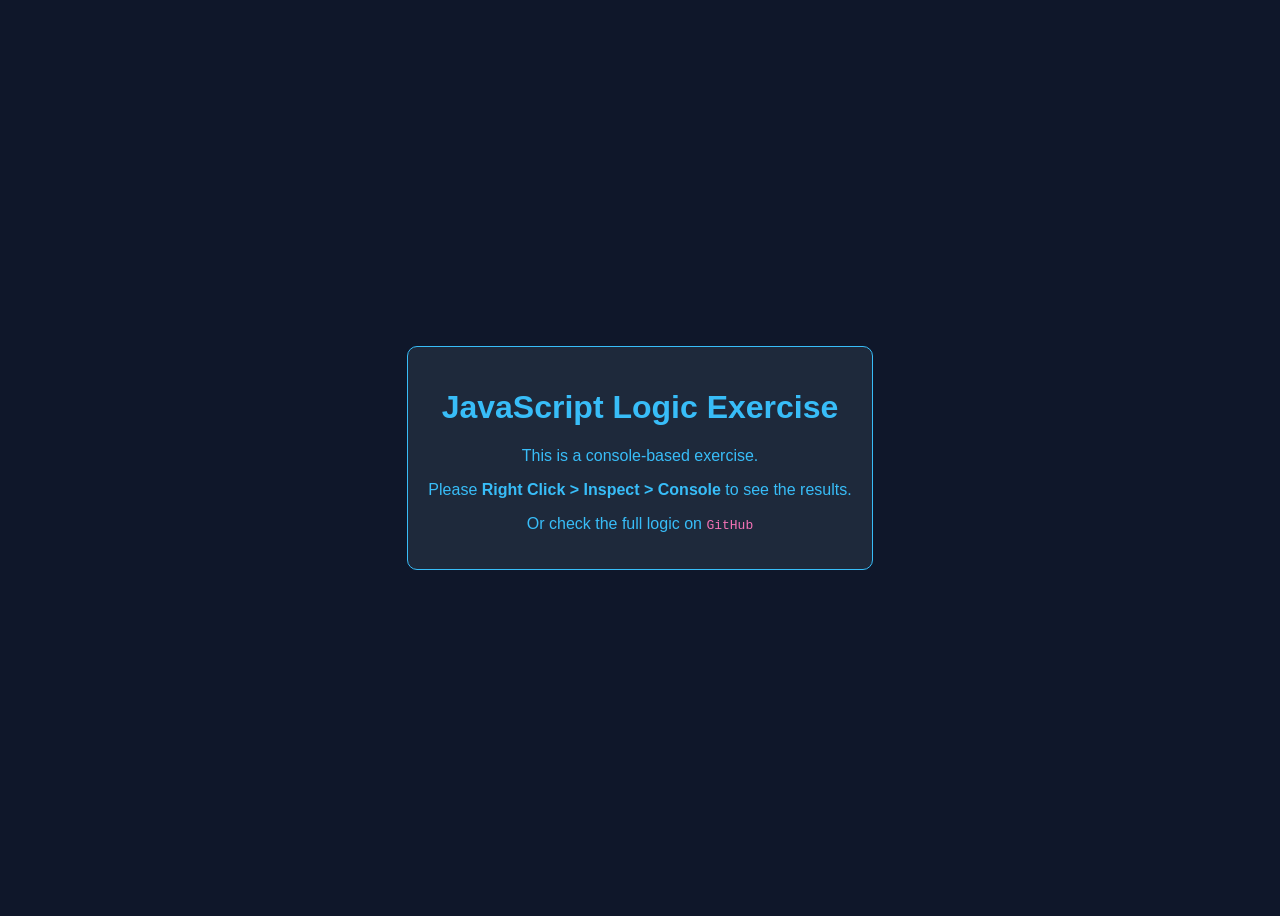
<file: 01-variables-and-conditionals/index.html>
<!DOCTYPE html>
<html lang="en">
<head>
    <meta charset="UTF-8">
    <title>JS Logic Result</title>
    <style>
        body { background: #0f172a; color: #38bdf8; display: flex; flex-direction: column; align-items: center; justify-content: center; height: 100vh; font-family: sans-serif; text-align: center; }
        .info { border: 1px solid #38bdf8; padding: 20px; border-radius: 10px; background: #1e293b; }
        code { color: #f472b6; }
    </style>
</head>
<body>
    <div class="info">
        <h1>JavaScript Logic Exercise</h1>
        <p>This is a console-based exercise.</p>
        <p>Please <strong>Right Click > Inspect > Console</strong> to see the results.</p>
        <p>Or check the full logic on <code>GitHub</code></p>
    </div>
    <script src="script.js"></script>
</body>
</html>
</file>
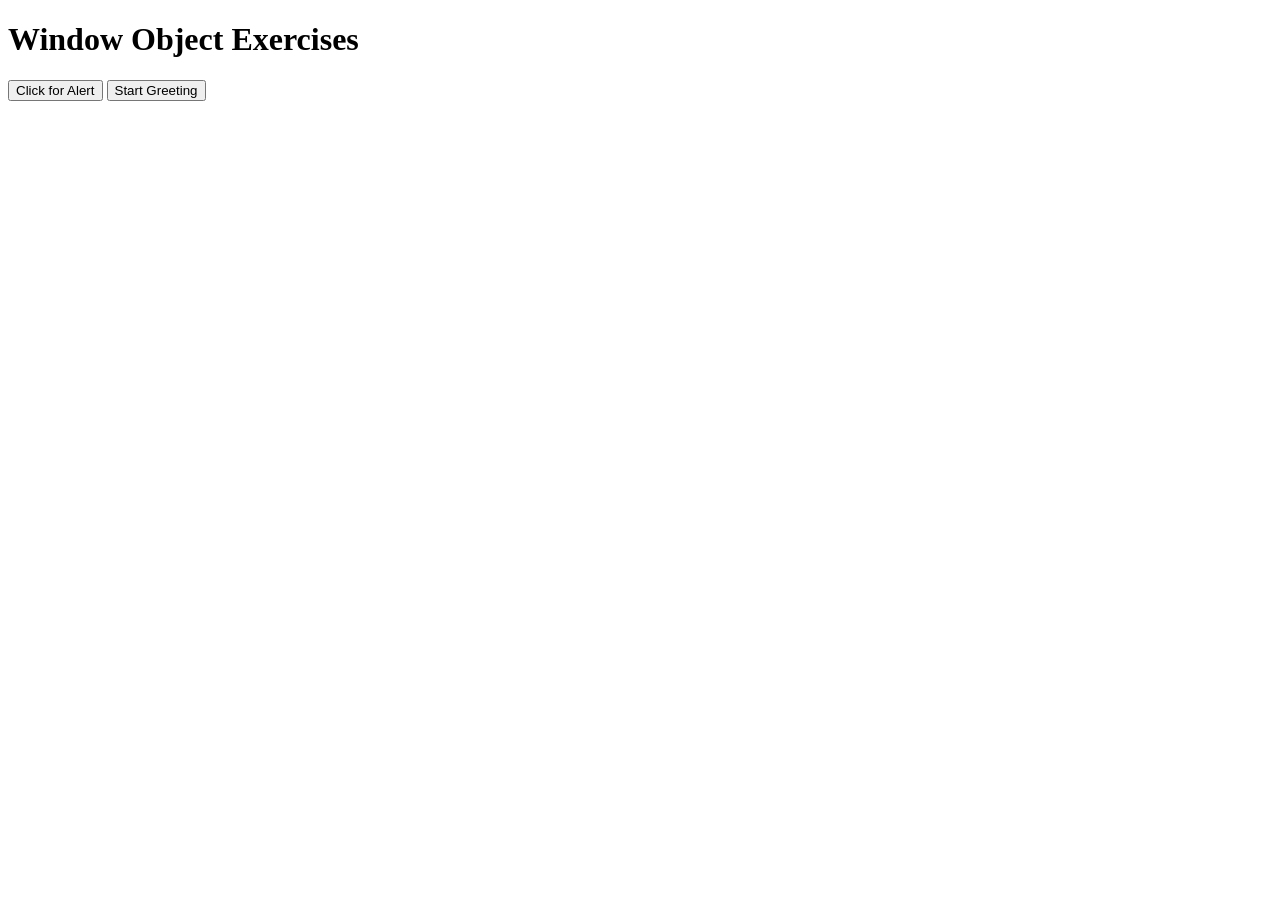
<file: 06-Window-Object/index.html>
<!DOCTYPE html>
<html lang="en">
<head>
    <meta charset="UTF-8">
    <title>Exercise 6: Window Object</title>
</head>
<body>
    <h1>Window Object Exercises</h1>
    
    <button id="alertBtn">Click for Alert</button>
    

    <button id="greetBtn">Start Greeting</button>

    <script src="script.js"></script>
</body>
</html>
</file>
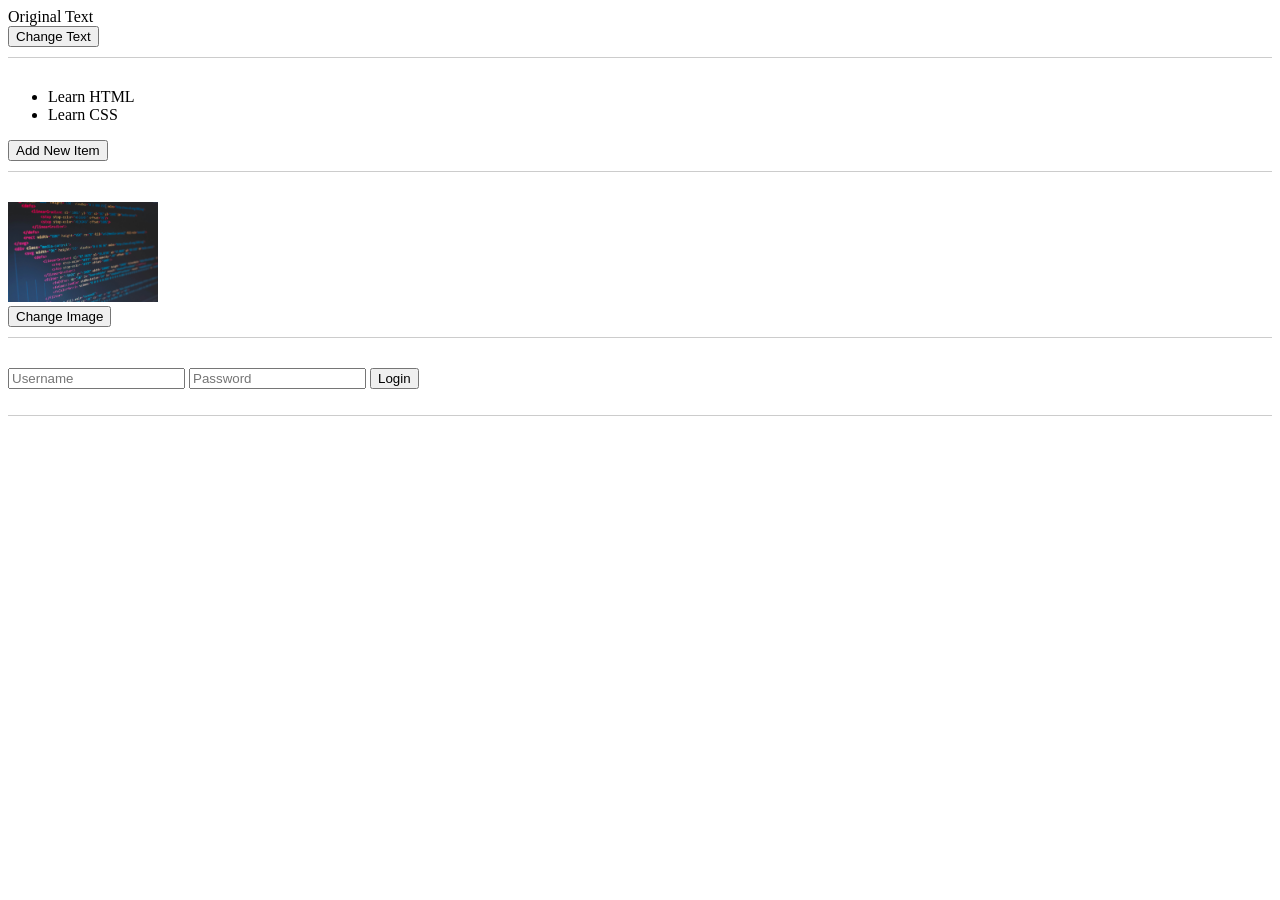
<file: 07-DOM-Manipulation/index.html>
<!DOCTYPE html>
<html lang="en">
<head>
    <meta charset="UTF-8">
    <title>Exercise 7: DOM Master</title>
    <style>
        .container { margin-bottom: 30px; border-bottom: 1px solid #ccc; padding-bottom: 10px; }
        .error { color: red; }
        .success { color: green; }
    </style>
</head>
<body>

    <div class="container">
        <div id="textContainer">Original Text</div>
        <button id="changeTextBtn">Change Text</button>
    </div>


    <div class="container">
        <ul id="todoList">
            <li>Learn HTML</li>
            <li>Learn CSS</li>
        </ul>
        <button id="addTodoBtn">Add New Item</button>
    </div>

 
    <div class="container">
        <img id="myImage" src="images/florian-olivo-4hbJ-eymZ1o-unsplash.jpg" alt="Placeholder" width="150">
        <br>
        <button id="changeImageBtn">Change Image</button>
    </div>

 
    <div class="container">
        <form id="loginForm">
            <input type="text" id="username" placeholder="Username" required>
            <input type="password" id="password" placeholder="Password" required>
            <button type="submit">Login</button>
        </form>
        <p id="loginMessage"></p>
    </div>

    <script src="script.js"></script>
</body>
</html>
</file>
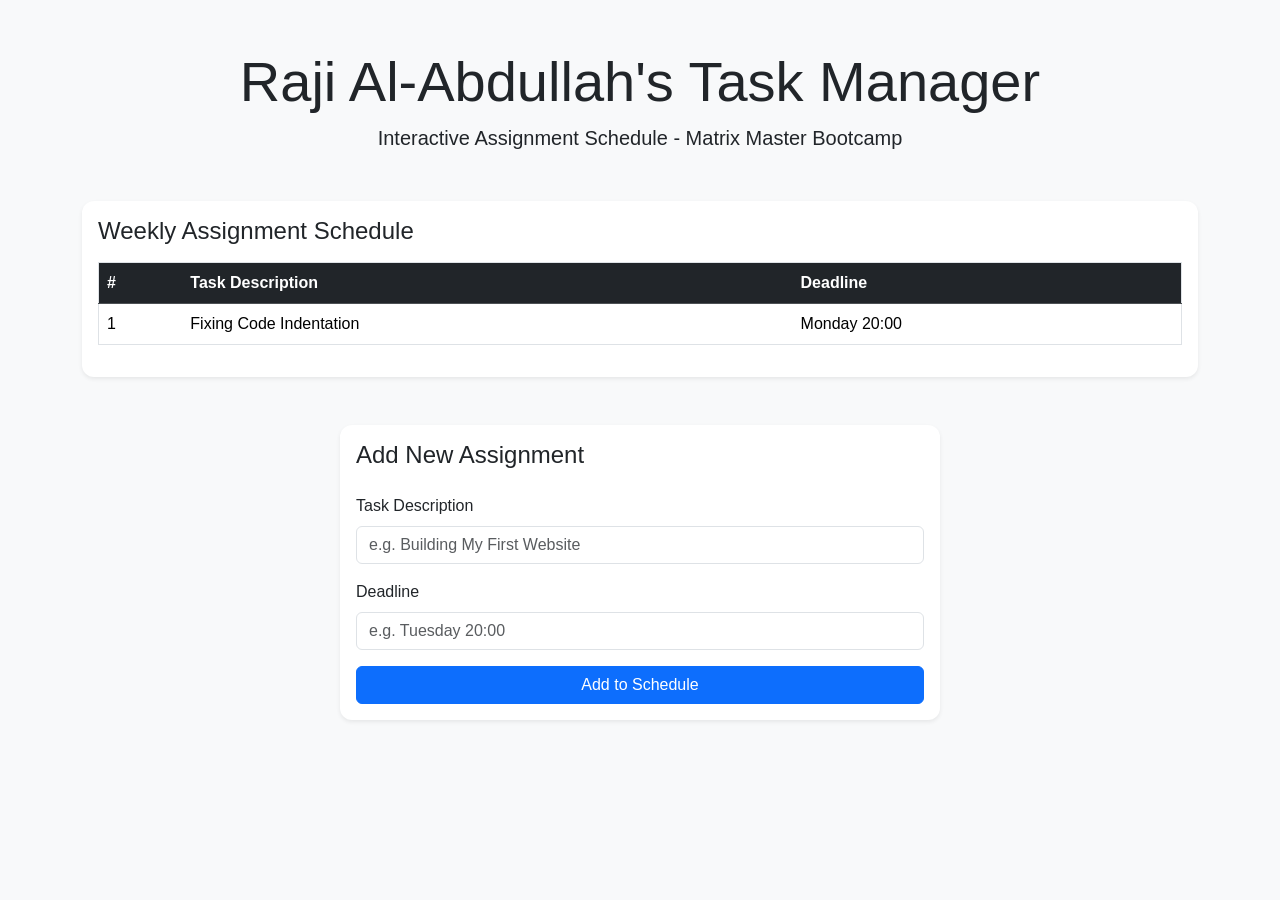
<file: 08-Bring-everything-together/index.html>
<!DOCTYPE html>
<html lang="en">
<head>
    <meta charset="UTF-8">
    <meta name="viewport" content="width=device-width, initial-scale=1.0">
    <title>Raji's Interactive Project</title>
    <link href="https://cdn.jsdelivr.net/npm/bootstrap@5.3.0/dist/css/bootstrap.min.css" rel="stylesheet">
    <link rel="stylesheet" href="style.css">
</head>
<body class="bg-light">

    <div class="container py-5">
        <header class="text-center mb-5">
            <h1 class="display-4">Raji Al-Abdullah's Task Manager</h1>
            <p class="lead">Interactive Assignment Schedule - Matrix Master Bootcamp</p>
        </header>

        <div class="card shadow-sm mb-5">
            <div class="card-body">
                <h2 class="card-title h4 mb-3">Weekly Assignment Schedule</h2>
                <table class="table table-hover border">
                    <thead class="table-dark">
                        <tr>
                            <th>#</th>
                            <th>Task Description</th>
                            <th>Deadline</th>
                        </tr>
                    </thead>
                    <tbody id="assignmentTable">
                        <tr>
                            <td>1</td>
                            <td>Fixing Code Indentation</td>
                            <td>Monday 20:00</td>
                        </tr>
                    </tbody>
                </table>
            </div>
        </div>

        <div class="card shadow-sm mx-auto" style="max-width: 600px;">
            <div class="card-body">
                <h2 class="card-title h4 mb-4">Add New Assignment</h2>
                <form id="assignmentForm">
                    <div class="mb-3">
                        <label for="taskInput" class="form-label">Task Description</label>
                        <input type="text" id="taskInput" class="form-control" placeholder="e.g. Building My First Website" required>
                    </div>
                    <div class="mb-3">
                        <label for="deadlineInput" class="form-label">Deadline</label>
                        <input type="text" id="deadlineInput" class="form-control" placeholder="e.g. Tuesday 20:00" required>
                    </div>
                    <button type="submit" class="btn btn-primary w-100">Add to Schedule</button>
                </form>
            </div>
        </div>
    </div>

    <script src="script.js"></script>
</body>
</html>
</file>
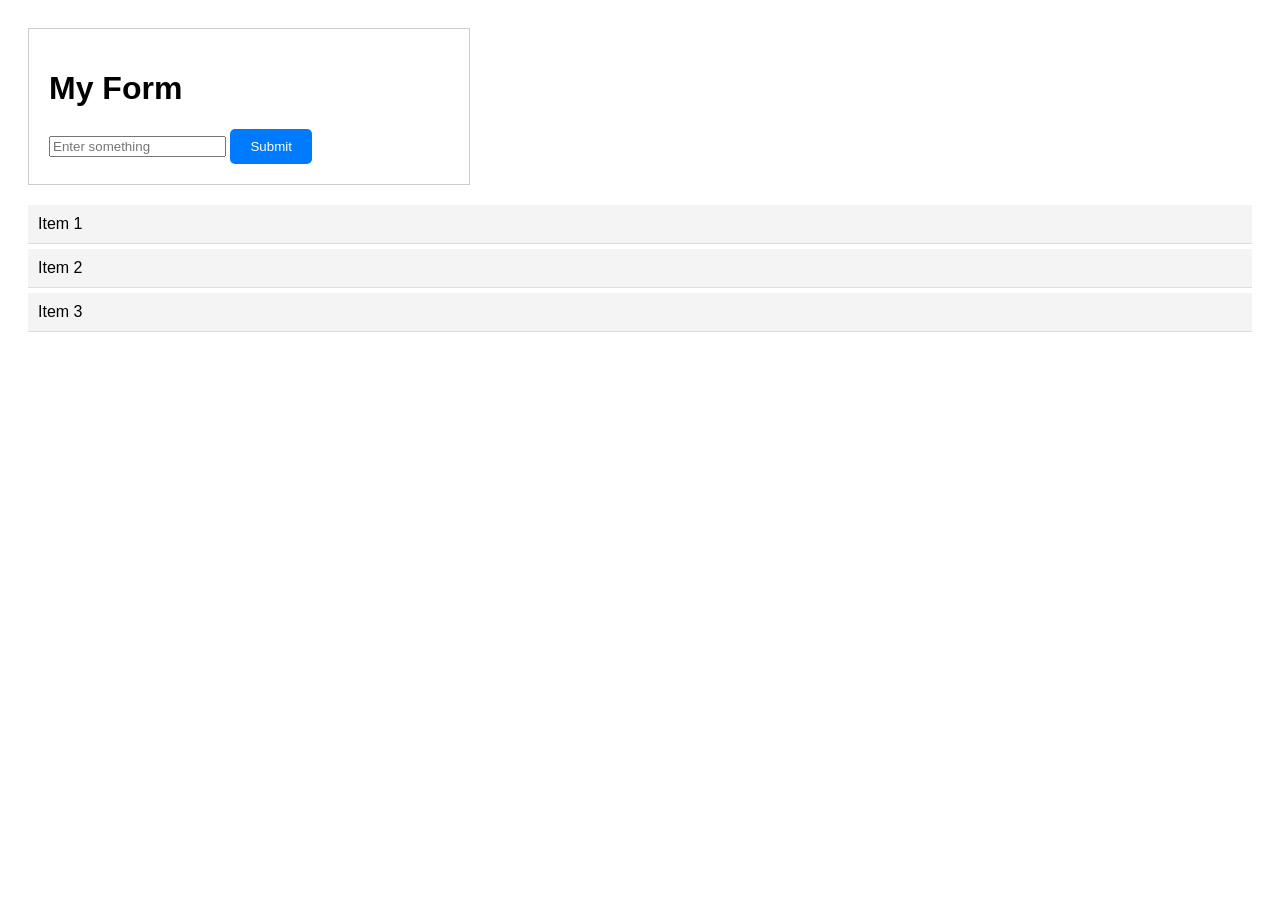
<file: 09-DOM-Manipulation/index.html>
<!DOCTYPE html>
<html lang="en">
<head>
    <meta charset="UTF-8">
    <meta name="viewport" content="width=device-width, initial-scale=1.0">
    <title>Assignment 2: DOM Manipulation</title>
    <link rel="stylesheet" href="style.css">
</head>
<body>

    <form id="my-form">
        <h1>My Form</h1>
        <input type="text" placeholder="Enter something" id="user-input">
        <button type="submit" class="btn">Submit</button>
    </form>

    <ul class="items">
        <li>Item 1</li>
        <li>Item 2</li>
        <li>Item 3</li>
    </ul>

    <script src="script.js"></script>
</body>
</html>
</file>
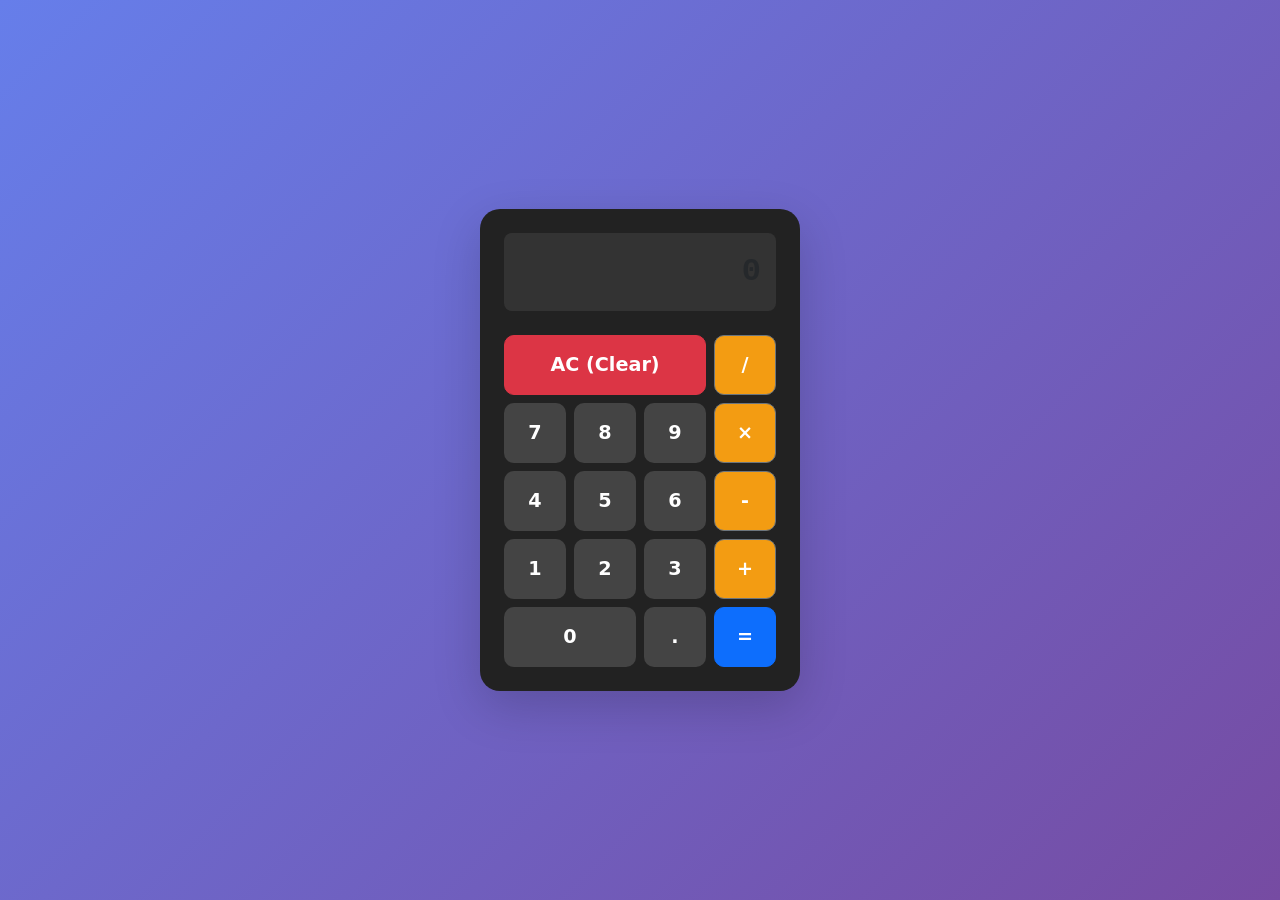
<file: 10-The-Calculator/index.html>
<!DOCTYPE html>
<html lang="en">
<head>
    <meta charset="UTF-8">
    <meta name="viewport" content="width=device-width, initial-scale=1.0">
    <title>Modern JS Calculator</title>
    <link href="https://cdn.jsdelivr.net/npm/bootstrap@5.3.0/dist/css/bootstrap.min.css" rel="stylesheet">
    <link rel="stylesheet" href="style.css">
</head>
<body class="d-flex align-items-center justify-content-center vh-100">

    <div class="calculator-card shadow-lg p-4">
        <input type="text" id="display" class="form-control form-control-lg mb-4 text-end" readonly placeholder="0">
        
        <div class="row g-2">
            <div class="col-9"><button class="btn btn-danger w-100" onclick="clearDisplay()">AC (Clear)</button></div>
            <div class="col-3"><button class="btn btn-secondary w-100 op-btn" onclick="appendToDisplay('/')">/</button></div>

            <div class="col-3"><button class="btn btn-light w-100" onclick="appendToDisplay('7')">7</button></div>
            <div class="col-3"><button class="btn btn-light w-100" onclick="appendToDisplay('8')">8</button></div>
            <div class="col-3"><button class="btn btn-light w-100" onclick="appendToDisplay('9')">9</button></div>
            <div class="col-3"><button class="btn btn-secondary w-100 op-btn" onclick="appendToDisplay('*')">×</button></div>

            <div class="col-3"><button class="btn btn-light w-100" onclick="appendToDisplay('4')">4</button></div>
            <div class="col-3"><button class="btn btn-light w-100" onclick="appendToDisplay('5')">5</button></div>
            <div class="col-3"><button class="btn btn-light w-100" onclick="appendToDisplay('6')">6</button></div>
            <div class="col-3"><button class="btn btn-secondary w-100 op-btn" onclick="appendToDisplay('-')">-</button></div>

            <div class="col-3"><button class="btn btn-light w-100" onclick="appendToDisplay('1')">1</button></div>
            <div class="col-3"><button class="btn btn-light w-100" onclick="appendToDisplay('2')">2</button></div>
            <div class="col-3"><button class="btn btn-light w-100" onclick="appendToDisplay('3')">3</button></div>
            <div class="col-3"><button class="btn btn-secondary w-100 op-btn" onclick="appendToDisplay('+')">+</button></div>

            <div class="col-6"><button class="btn btn-light w-100" onclick="appendToDisplay('0')">0</button></div>
            <div class="col-3"><button class="btn btn-light w-100" onclick="appendToDisplay('.')">.</button></div>
            <div class="col-3"><button class="btn btn-primary w-100" onclick="calculate()">=</button></div>
        </div>
    </div>

    <script src="script.js"></script>
</body>
</html>
</file>
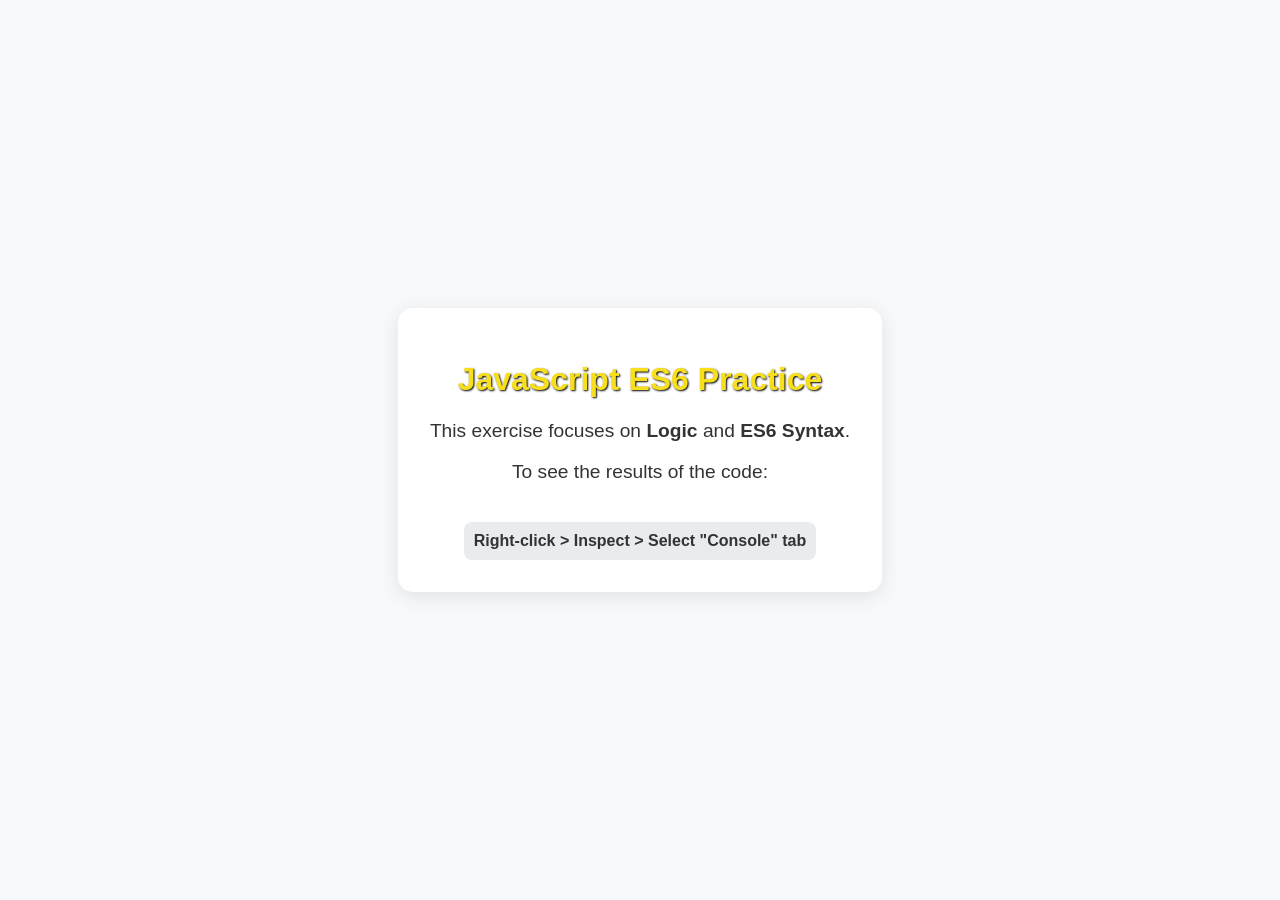
<file: 11-ES6-Exercises/index.html>
<!DOCTYPE html>
<html lang="en">
<head>
    <meta charset="UTF-8">
    <meta name="viewport" content="width=device-width, initial-scale=1.0">
    <title>ES6 Fundamentals - Console Exercise</title>
    <style>
        body {
            font-family: 'Segoe UI', Tahoma, Geneva, Verdana, sans-serif;
            display: flex;
            justify-content: center;
            align-items: center;
            height: 100vh;
            margin: 0;
            background-color: #f8f9fa;
            color: #333;
            text-align: center;
        }
        .container {
            padding: 2rem;
            border-radius: 15px;
            background: white;
            box-shadow: 0 4px 20px rgba(0,0,0,0.1);
        }
        h1 { color: #f7df1e; text-shadow: 1px 1px 2px #000; }
        p { font-size: 1.2rem; }
        .hint {
            background: #e9ecef;
            padding: 10px;
            border-radius: 8px;
            display: inline-block;
            margin-top: 20px;
            font-weight: bold;
        }
    </style>
</head>
<body>
    <div class="container">
        <h1>JavaScript ES6 Practice</h1>
        <p>This exercise focuses on <strong>Logic</strong> and <strong>ES6 Syntax</strong>.</p>
        <p>To see the results of the code:</p>
        <div class="hint">
            Right-click > Inspect > Select "Console" tab
        </div>
    </div>

    <script src="exercise1.js"></script>
</body>
</html>
</file>
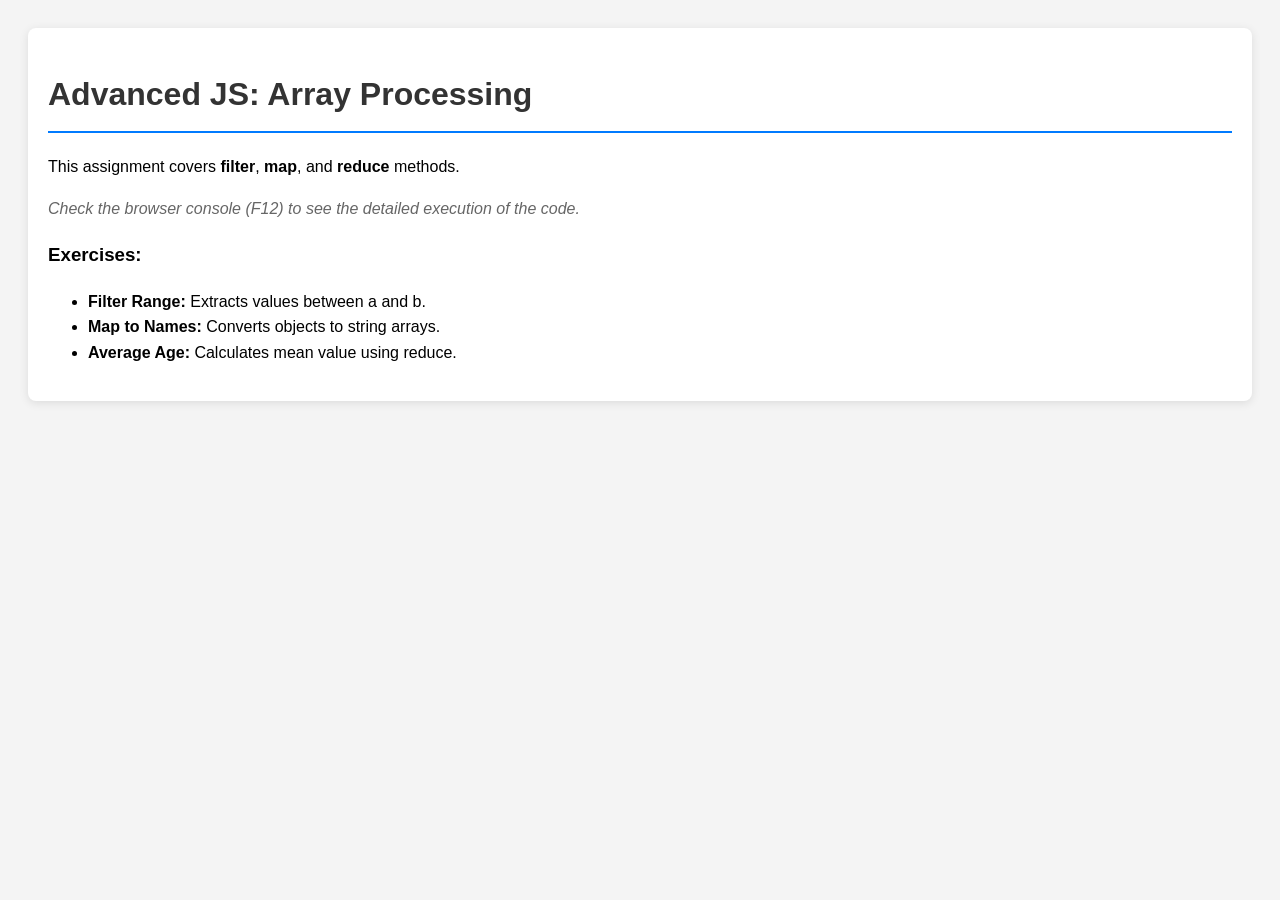
<file: 12-Array-Processing-Exercises/index.html>
<!DOCTYPE html>
<html lang="en">
<head>
    <meta charset="UTF-8">
    <meta name="viewport" content="width=device-width, initial-scale=1.0">
    <title>Assignment 12: Array Processing</title>
    <style>
        body { font-family: Arial, sans-serif; line-height: 1.6; padding: 20px; background-color: #f4f4f4; }
        .container { background: white; padding: 20px; border-radius: 8px; box-shadow: 0 2px 10px rgba(0,0,0,0.1); }
        h1 { color: #333; border-bottom: 2px solid #007bff; padding-bottom: 10px; }
        .result-box { background: #e9ecef; padding: 15px; border-radius: 5px; margin-top: 10px; font-family: monospace; }
        .note { color: #666; font-style: italic; }
    </style>
</head>
<body>
    <div class="container">
        <h1>Advanced JS: Array Processing</h1>
        <p>This assignment covers <strong>filter</strong>, <strong>map</strong>, and <strong>reduce</strong> methods.</p>
        
        <p class="note">Check the browser console (F12) to see the detailed execution of the code.</p>

        <h3>Exercises:</h3>
        <ul>
            <li><strong>Filter Range:</strong> Extracts values between a and b.</li>
            <li><strong>Map to Names:</strong> Converts objects to string arrays.</li>
            <li><strong>Average Age:</strong> Calculates mean value using reduce.</li>
        </ul>
    </div>

    <script src="index.js"></script>
</body>
</html>
</file>
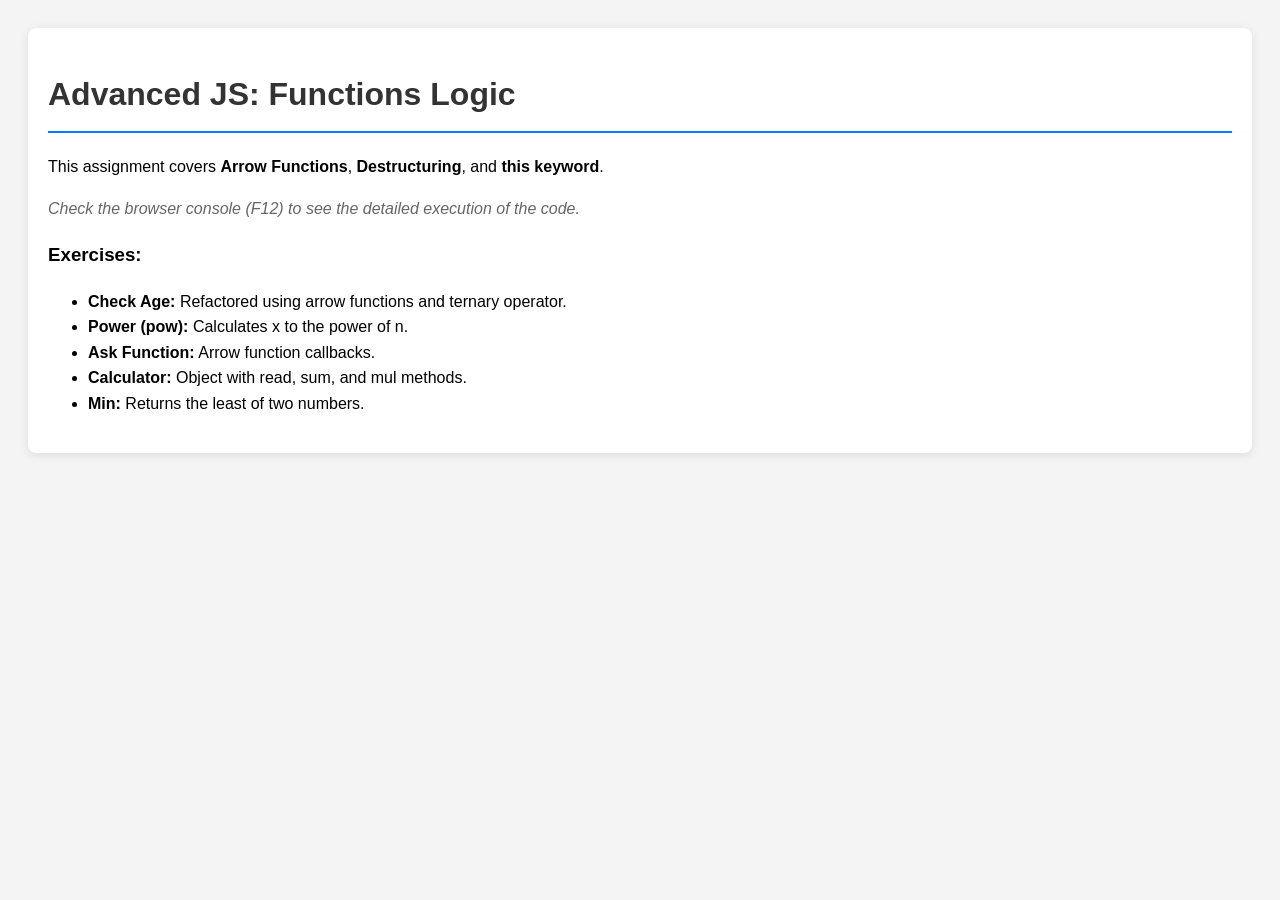
<file: 13-Functions-Logic/index.html>
<!DOCTYPE html>
<html lang="en">
<head>
    <meta charset="UTF-8">
    <meta name="viewport" content="width=device-width, initial-scale=1.0">
    <title>Assignment 13: Functions Logic</title>
    <style>
        body { font-family: Arial, sans-serif; line-height: 1.6; padding: 20px; background-color: #f4f4f4; }
        .container { background: white; padding: 20px; border-radius: 8px; box-shadow: 0 2px 10px rgba(0,0,0,0.1); }
        h1 { color: #333; border-bottom: 2px solid #007bff; padding-bottom: 10px; }
        .result-box { background: #e9ecef; padding: 15px; border-radius: 5px; margin-top: 10px; font-family: monospace; }
        .note { color: #666; font-style: italic; }
    </style>
</head>
<body>
    <div class="container">
        <h1>Advanced JS: Functions Logic</h1>
        <p>This assignment covers <strong>Arrow Functions</strong>, <strong>Destructuring</strong>, and <strong>this keyword</strong>.</p>
        
        <p class="note">Check the browser console (F12) to see the detailed execution of the code.</p>

        <h3>Exercises:</h3>
        <ul>
            <li><strong>Check Age:</strong> Refactored using arrow functions and ternary operator.</li>
            <li><strong>Power (pow):</strong> Calculates x to the power of n.</li>
            <li><strong>Ask Function:</strong> Arrow function callbacks.</li>
            <li><strong>Calculator:</strong> Object with read, sum, and mul methods.</li>
            <li><strong>Min:</strong> Returns the least of two numbers.</li>
        </ul>
    </div>

    <script src="functions_exercises.js"></script>
</body>
</html>
</file>
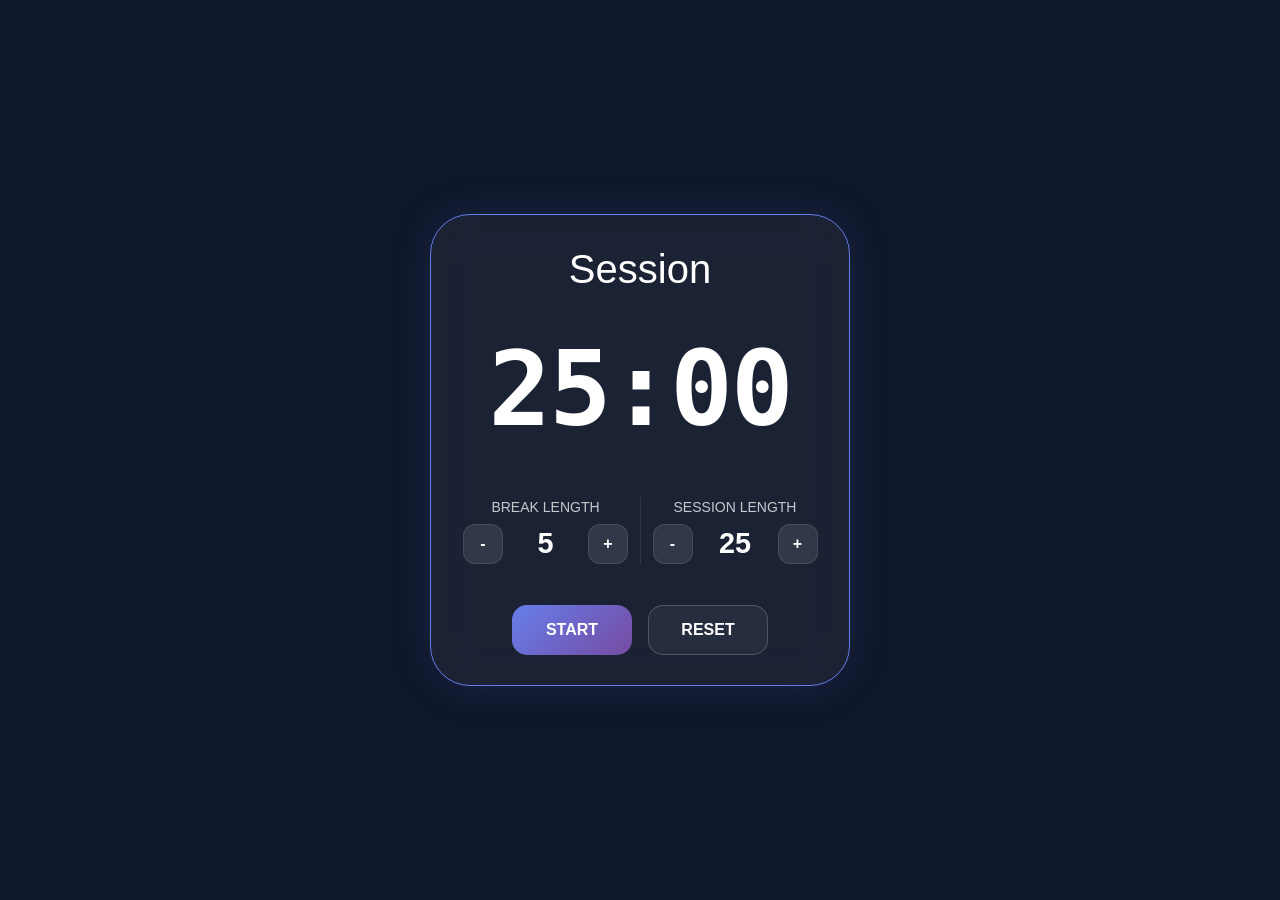
<file: 14-Pomodoro-Clock/index.html>
<!DOCTYPE html>
<html lang="en">
<head>
    <meta charset="UTF-8">
    <meta name="viewport" content="width=device-width, initial-scale=1.0">
    <title>Pomodoro Focus | Raji's Edition</title>
    <link href="https://cdn.jsdelivr.net/npm/bootstrap@5.3.0/dist/css/bootstrap.min.css" rel="stylesheet">
    <link rel="stylesheet" href="style.css">
</head>
<body class="d-flex align-items-center justify-content-center vh-100">

    <div class="glass-panel text-center" id="main-container">
        <h1 class="status-label mb-2" id="timer-label">Session</h1>
        
        <div class="time-main" id="time-left">25:00</div>

        <div class="row mb-4">
            <div class="col-6">
                <p class="small text-uppercase opacity-75 mb-1">Break Length</p>
                <div class="d-flex align-items-center justify-content-center gap-2">
                    <button class="ctrl-btn" id="break-decrement">-</button>
                    <span id="break-length">5</span>
                    <button class="ctrl-btn" id="break-increment">+</button>
                </div>
            </div>
            <div class="col-6 border-start border-secondary border-opacity-25">
                <p class="small text-uppercase opacity-75 mb-1">Session Length</p>
                <div class="d-flex align-items-center justify-content-center gap-2">
                    <button class="ctrl-btn" id="session-decrement">-</button>
                    <span id="session-length">25</span>
                    <button class="ctrl-btn" id="session-increment">+</button>
                </div>
            </div>
        </div>

        <div class="controls d-flex gap-3 justify-content-center mt-3">
            <button id="start_stop" class="action-btn">Start</button>
            <button id="reset" class="action-btn outline">Reset</button>
        </div>
    </div>

    <audio id="beep" preload="auto" src="https://raw.githubusercontent.com/freeCodeCamp/cdn/master/build/testable-projects-fcc/audio/BeepSound.wav"></audio>

    <script src="script.js"></script>
</body>
</html>
</file>
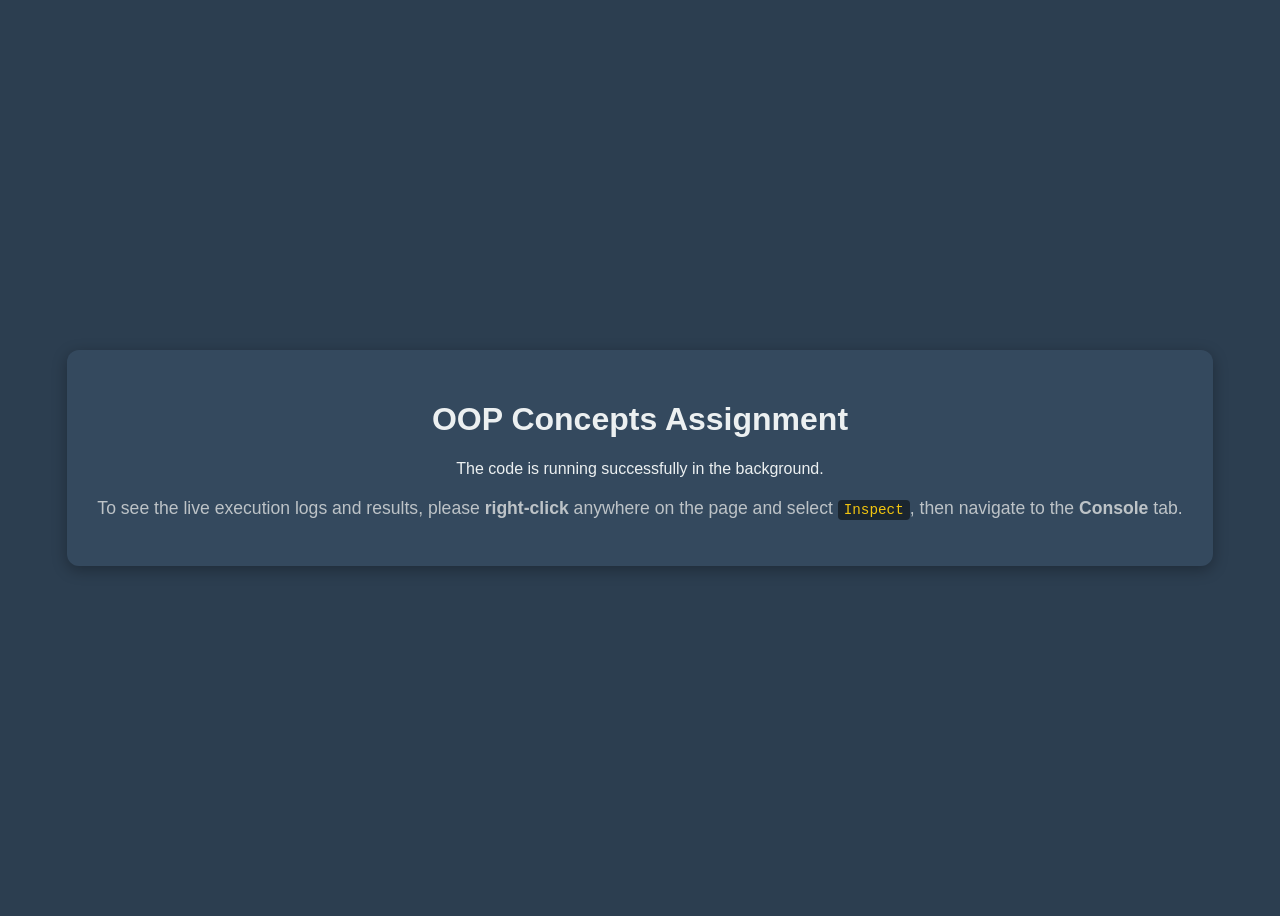
<file: 15-OOP-Putting-Everything-Together/index.html>
<!DOCTYPE html>
<html lang="en">
<head>
    <meta charset="UTF-8">
    <title>OOP Putting Everything Together</title>
    <style>
        body { 
            font-family: 'Segoe UI', Tahoma, Geneva, Verdana, sans-serif; 
            display: flex; 
            flex-direction: column; 
            align-items: center; 
            justify-content: center; 
            height: 100vh; 
            background-color: #2c3e50; 
            color: #ecf0f1; 
            text-align: center;
        }
        .container {
            background: #34495e;
            padding: 30px;
            border-radius: 12px;
            box-shadow: 0 4px 15px rgba(0,0,0,0.3);
        }
        code {
            background: #1a252f;
            padding: 2px 6px;
            border-radius: 4px;
            color: #f1c40f;
        }
        .instruction {
            margin-top: 20px;
            font-size: 1.1em;
            color: #bdc3c7;
        }
    </style>
</head>
<body>

    <div class="container">
        <h1>OOP Concepts Assignment</h1>
        <p>The code is running successfully in the background.</p>
        
        <div class="instruction">
            <p>To see the live execution logs and results, please <strong>right-click</strong> anywhere on the page and select <code>Inspect</code>, then navigate to the <strong>Console</strong> tab.</p>
        </div>
    </div>
    
    <script src="script.js"></script>
</body>
</html>
</file>
<file: 08-Bring-everything-together/style.css>
body {
    font-family: 'Segoe UI', Tahoma, Geneva, Verdana, sans-serif;
    transition: background-color 0.3s ease;
}

.table thead {
    border-top-left-radius: 8px;
    border-top-right-radius: 8px;
}

.card {
    border: none;
    border-radius: 12px;
}


.table-hover tbody tr:hover {
    background-color: #f1f1f1;
    transform: scale(1.01);
    transition: 0.2s;
}
</file>
<file: 09-DOM-Manipulation/style.css>
body {
    font-family: Arial, sans-serif;
    padding: 20px;
    transition: all 0.5s ease;
}

#my-form {
    padding: 20px;
    border: 1px solid #ccc;
    margin-bottom: 20px;
    max-width: 400px;
}

.btn {
    padding: 10px 20px;
    cursor: pointer;
    background-color: #007bff;
    color: white;
    border: none;
    border-radius: 5px;
}

.items {
    list-style: none;
    padding: 0;
}

.items li {
    background: #f4f4f4;
    margin: 5px 0;
    padding: 10px;
    border-bottom: 1px solid #ddd;
}

.bg-dark {
    background-color: #333 !important;
    color: white !important;
}

.bg-dark .items li {
    color: #333;
}
</file>
<file: 10-The-Calculator/style.css>
body {
    background: linear-gradient(135deg, #667eea 0%, #764ba2 100%);
}

.calculator-card {
    background-color: #222;
    border-radius: 20px;
    width: 320px;
}

#display {
    background-color: #333;
    color: #00ff00;
    border: none;
    font-family: 'Courier New', Courier, monospace;
    font-weight: bold;
    font-size: 2rem;
    padding: 15px;
}

.btn {
    height: 60px;
    font-size: 1.2rem;
    font-weight: bold;
    border-radius: 10px;
}

.btn-light {
    background-color: #444;
    color: white;
    border: none;
}

.btn-light:hover {
    background-color: #555;
    color: white;
}

.op-btn {
    background-color: #f39c12 !important;
    color: white;
}
</file>
<file: 14-Pomodoro-Clock/style.css>
:root {
    --session-color: #667eea;
    --break-color: #10b981;
}

body {
    background: #0f172a;
    font-family: 'Inter', sans-serif;
    color: white;
    margin: 0;
    display: flex;
    align-items: center;
    justify-content: center;
    min-height: 100vh;
    overflow-x: hidden;
}

.glass-panel {
    background: rgba(255, 255, 255, 0.05);
    backdrop-filter: blur(20px);
    border: 1px solid rgba(255, 255, 255, 0.1);
    border-radius: 40px;
    padding: 30px 20px;
    width: 90%;
    max-width: 420px; 
    display: flex;
    flex-direction: column;
    align-items: center;
    transition: all 0.6s cubic-bezier(0.4, 0, 0.2, 1);
}

.session-active { 
    border-color: var(--session-color); 
    box-shadow: 0 0 40px rgba(102, 126, 234, 0.15); 
}
.break-active { 
    border-color: var(--break-color); 
    box-shadow: 0 0 40px rgba(16, 185, 129, 0.15); 
}

#time-left {
    font-size: clamp(4.5rem, 16vw, 6.5rem);
    font-weight: 900;
    margin: 10px 0;
    font-variant-numeric: tabular-nums;
    font-family: 'JetBrains Mono', monospace;
    letter-spacing: -2px;
}

.row {
    width: 100%;
    margin: 20px 0;
    display: flex;
    align-items: center;
}

.col-6 {
    flex: 1;
    display: flex;
    flex-direction: column;
    align-items: center;
}

#break-length, #session-length {
    font-size: 1.8rem;
    font-weight: 700;
    margin: 0 12px;
    min-width: 45px;
    text-align: center;
    display: inline-block;
}

.ctrl-btn {
    background: rgba(255, 255, 255, 0.1);
    border: 1px solid rgba(255, 255, 255, 0.1);
    color: white;
    width: 40px;
    height: 40px;
    border-radius: 12px;
    font-weight: bold;
    cursor: pointer;
    display: inline-flex;
    align-items: center;
    justify-content: center;
    transition: 0.3s;
    user-select: none;
}

.ctrl-btn:hover { background: var(--session-color); }

.action-btn {
    background: linear-gradient(135deg, #667eea 0%, #764ba2 100%);
    border: none;
    color: white;
    border-radius: 15px;
    padding: 12px 25px;
    font-weight: 700;
    text-transform: uppercase;
    cursor: pointer;
    transition: 0.3s;
    min-width: 120px;
}

.action-btn.outline {
    background: rgba(255, 255, 255, 0.05);
    border: 1px solid rgba(255, 255, 255, 0.2);
}

@media (max-width: 380px) {
    .row {
        flex-direction: column;
        gap: 15px;
    }
    .col-6 {
        border: none !important;
    }
    .glass-panel {
        padding: 20px 15px;
    }
}
</file>
